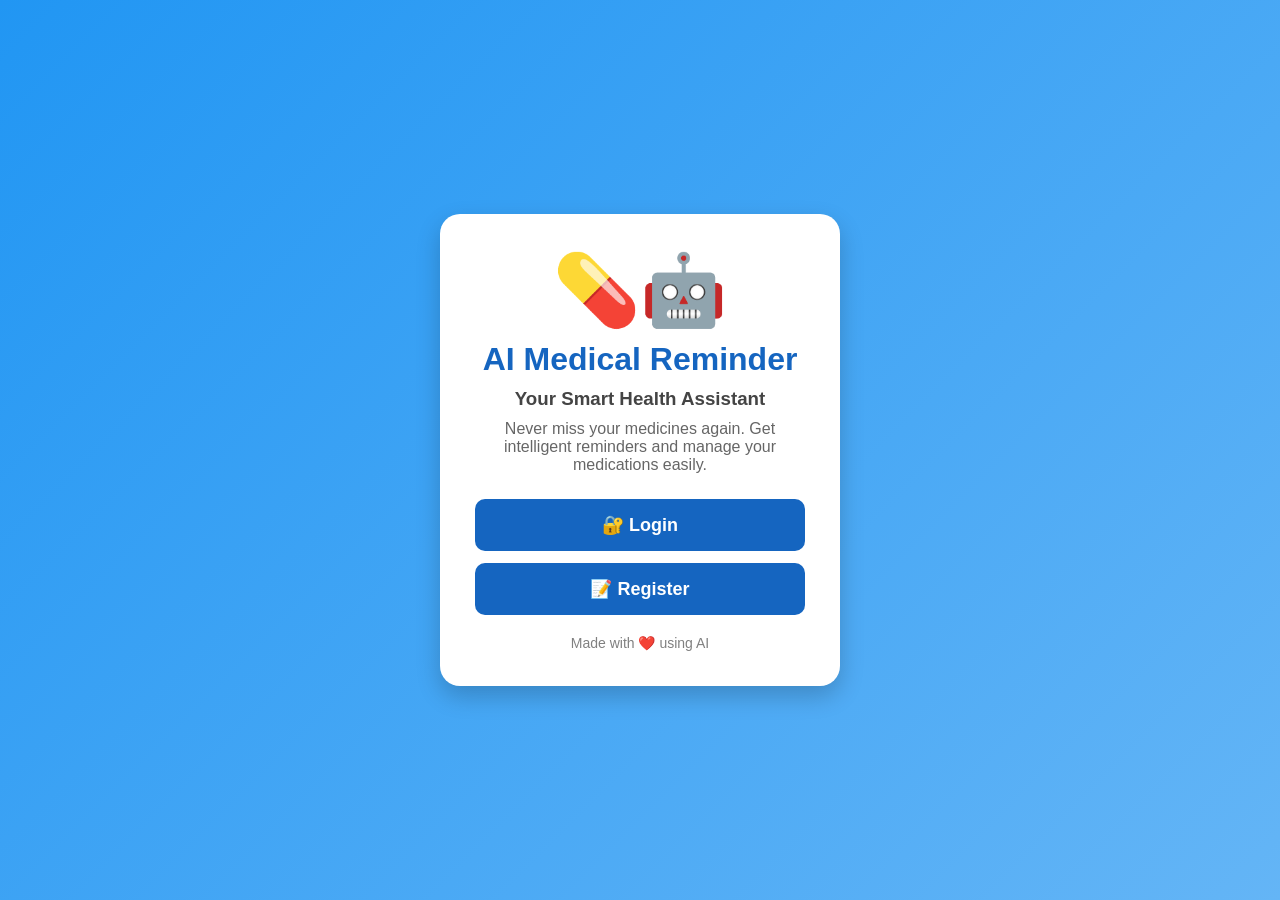
<file: MEDICAL REMAINDER/templates/index.html>
<!DOCTYPE html>
<html lang="en">
<head>
<meta charset="UTF-8">
<meta name="viewport" content="width=device-width, initial-scale=1.0">
<title>AI Medical Reminder</title>

<style>
*{
    margin:0;
    padding:0;
    box-sizing:border-box;
    font-family:Arial,sans-serif;
}

body{
    background:linear-gradient(135deg,#2196F3,#64B5F6);
    height:100vh;
    display:flex;
    justify-content:center;
    align-items:center;
}

.container{
    background:white;
    width:90%;
    max-width:400px;
    padding:35px;
    border-radius:20px;
    text-align:center;
    box-shadow:0 10px 25px rgba(0,0,0,0.2);
}

.logo{
    font-size:70px;
}

h1{
    color:#1565C0;
    margin-top:10px;
}

h3{
    color:#444;
    margin:10px 0;
}

p{
    color:#666;
    margin-bottom:25px;
}

.btn{
    display:block;
    text-decoration:none;
    background:#1565C0;
    color:white;
    padding:15px;
    margin:12px 0;
    border-radius:10px;
    font-size:18px;
    font-weight:bold;
    transition:0.3s;
}

.btn:hover{
    background:#0D47A1;
}

.footer{
    margin-top:20px;
    color:gray;
    font-size:14px;
}
</style>

</head>

<body>

<div class="container">

<div class="logo">💊🤖</div>

<h1>AI Medical Reminder</h1>

<h3>Your Smart Health Assistant</h3>

<p>
Never miss your medicines again.
Get intelligent reminders and manage your medications easily.
</p>

<a href="/login" class="btn">🔐 Login</a>

<a href="/register" class="btn">📝 Register</a>

<div class="footer">
Made with ❤️ using AI
</div>

</div>

</body>
</html>
</file>
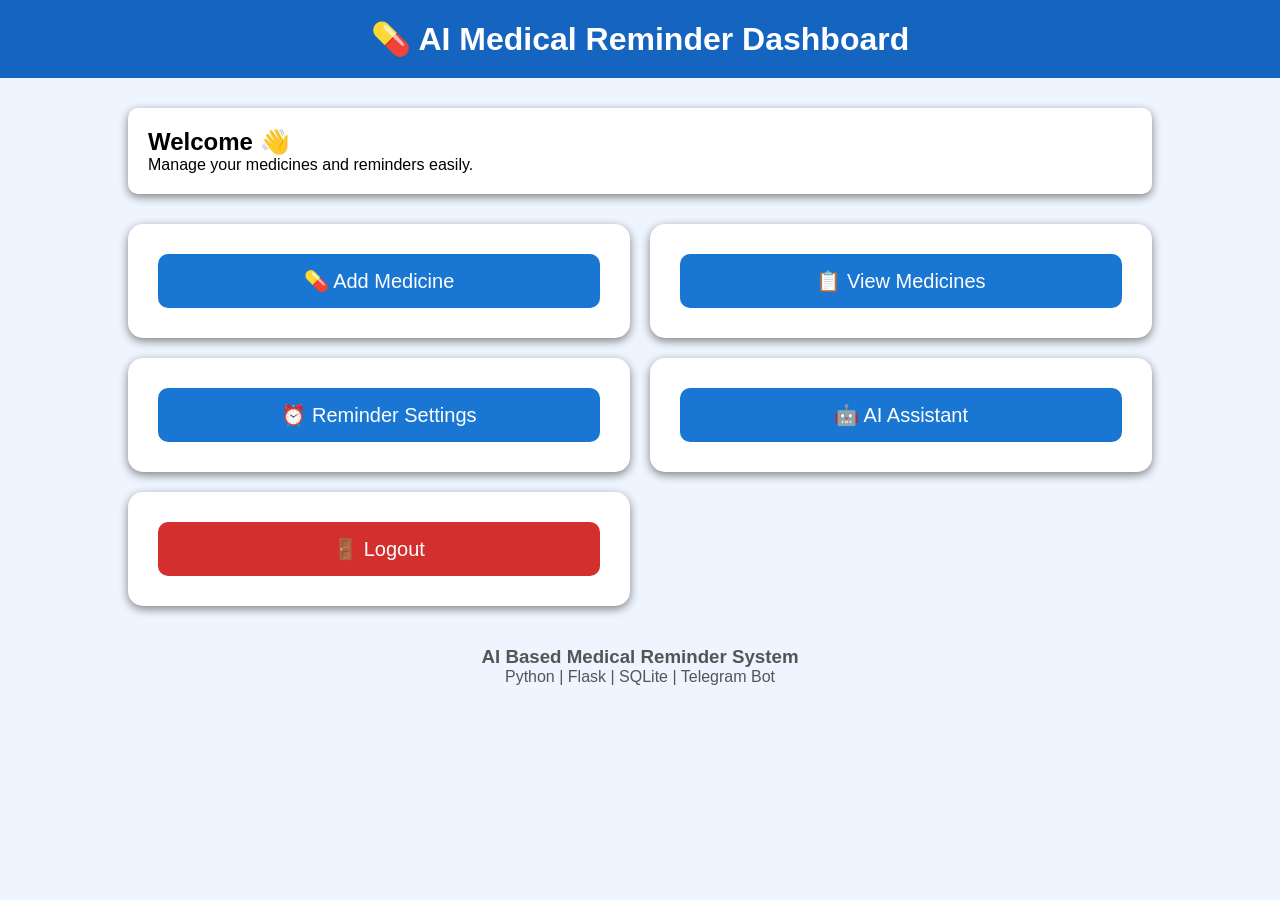
<file: MEDICAL REMAINDER/templates/dashboard.html>
<!DOCTYPE html>
<html>
<head>
    <title>AI Medical Reminder Dashboard</title>

    <style>

        *{
            margin:0;
            padding:0;
            box-sizing:border-box;
            font-family:Arial, sans-serif;
        }

        body{
            background:#eef5ff;
        }

        .header{
            background:#1565C0;
            color:white;
            padding:20px;
            text-align:center;
        }

        .container{
            width:80%;
            margin:30px auto;
        }

        .welcome{
            background:white;
            padding:20px;
            border-radius:10px;
            box-shadow:0px 3px 10px gray;
            margin-bottom:30px;
        }

        .menu{
            display:grid;
            grid-template-columns:repeat(2,1fr);
            gap:20px;
        }

        .card{
            background:white;
            border-radius:15px;
            box-shadow:0px 3px 10px gray;
            text-align:center;
            padding:30px;
            transition:.3s;
        }

        .card:hover{
            transform:scale(1.05);
        }

        .card a{
            text-decoration:none;
        }

        .card button{
            width:100%;
            padding:15px;
            font-size:20px;
            border:none;
            border-radius:10px;
            cursor:pointer;
            background:#1976D2;
            color:white;
        }

        .logout button{
            background:#d32f2f;
        }

        footer{
            text-align:center;
            margin-top:40px;
            color:#555;
        }

    </style>

</head>

<body>

<div class="header">
    <h1>💊 AI Medical Reminder Dashboard</h1>
</div>

<div class="container">

<div class="welcome">

<h2>Welcome 👋</h2>

<p>Manage your medicines and reminders easily.</p>

</div>

<div class="menu">

<div class="card">
<a href="/add_medicine">
<button>💊 Add Medicine</button>
</a>
</div>

<div class="card">
<a href="/view_medicines">
<button>📋 View Medicines</button>
</a>
</div>

<div class="card">
<a href="/reminder_settings">
<button>⏰ Reminder Settings</button>
</a>
</div>
<div class="card">
    <a href="/ai_assistant">
        <button>🤖 AI Assistant</button>
    </a>
</div>

<div class="card logout">
<a href="/logout">
<button>🚪 Logout</button>
</a>
</div>

</div>

<footer>

<h3>AI Based Medical Reminder System</h3>

<p>Python | Flask | SQLite | Telegram Bot</p>

</footer>

</div>

</body>
</html>
</file>
